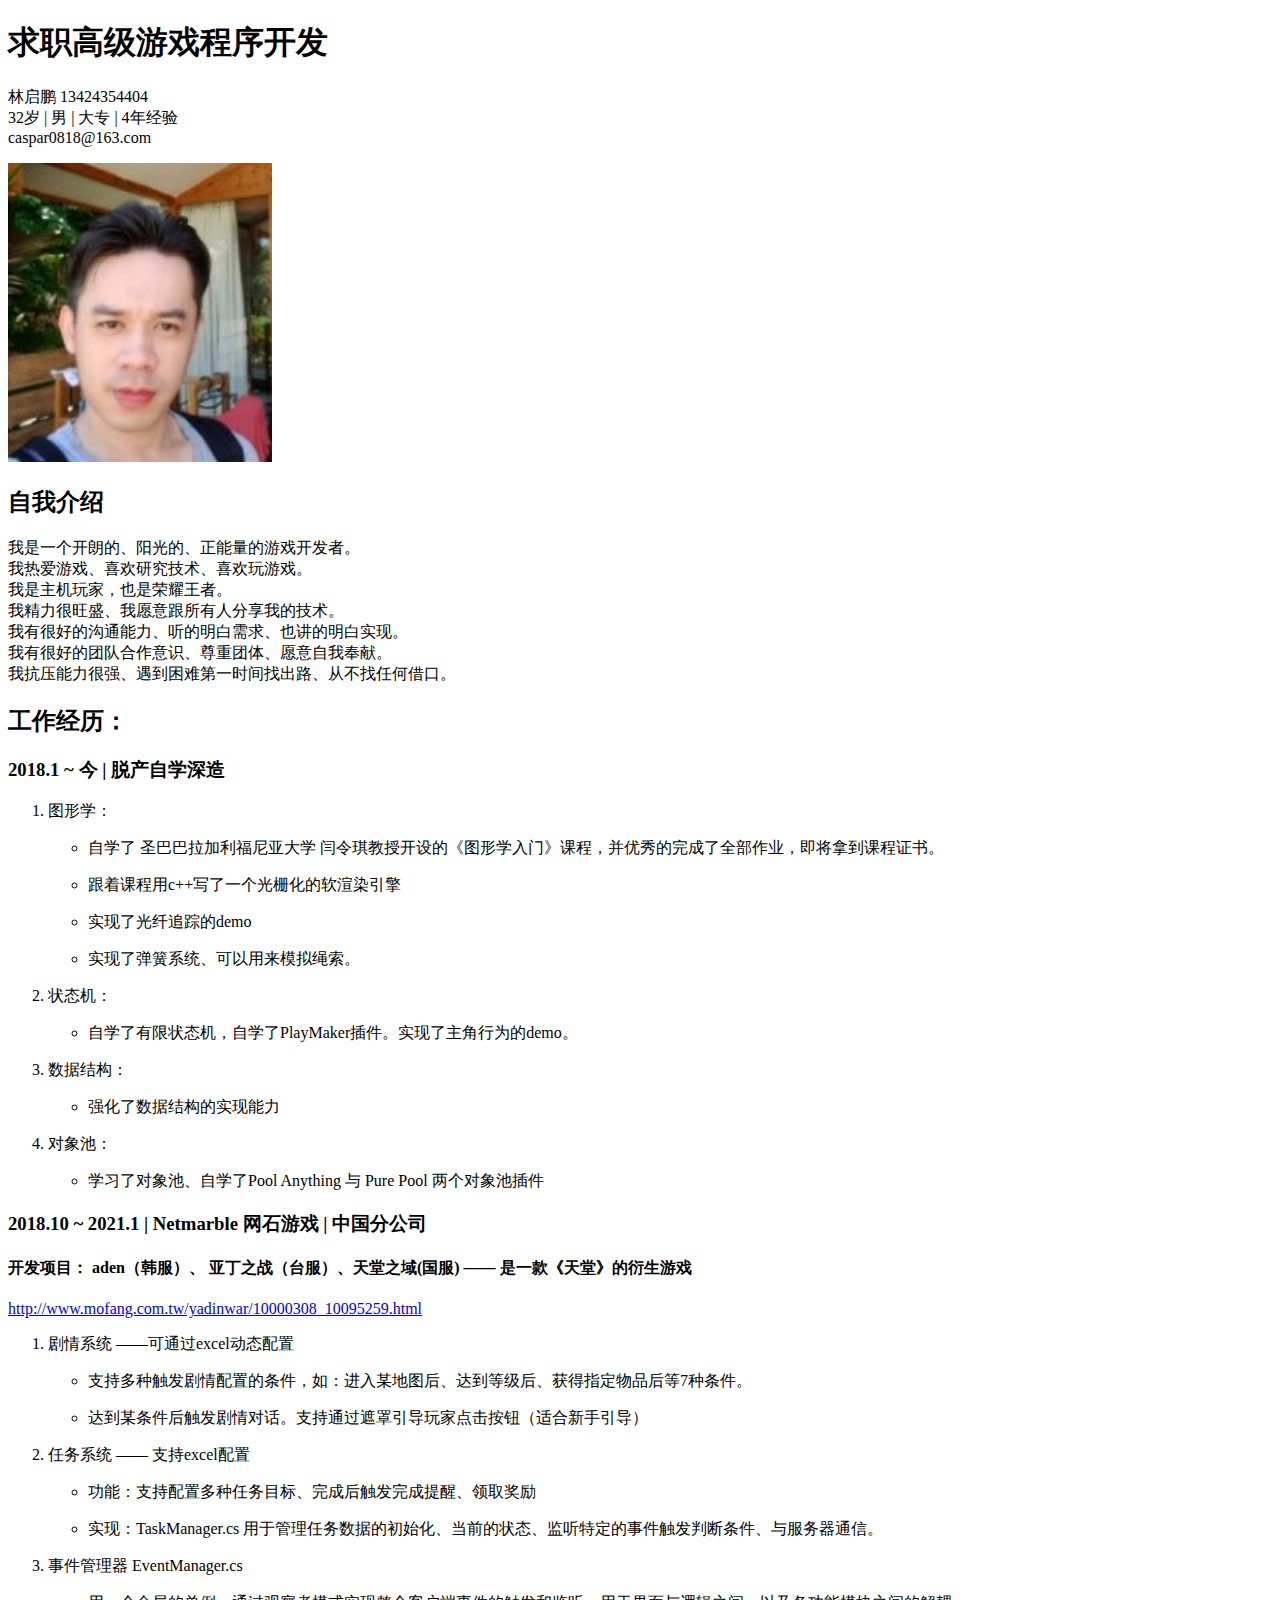
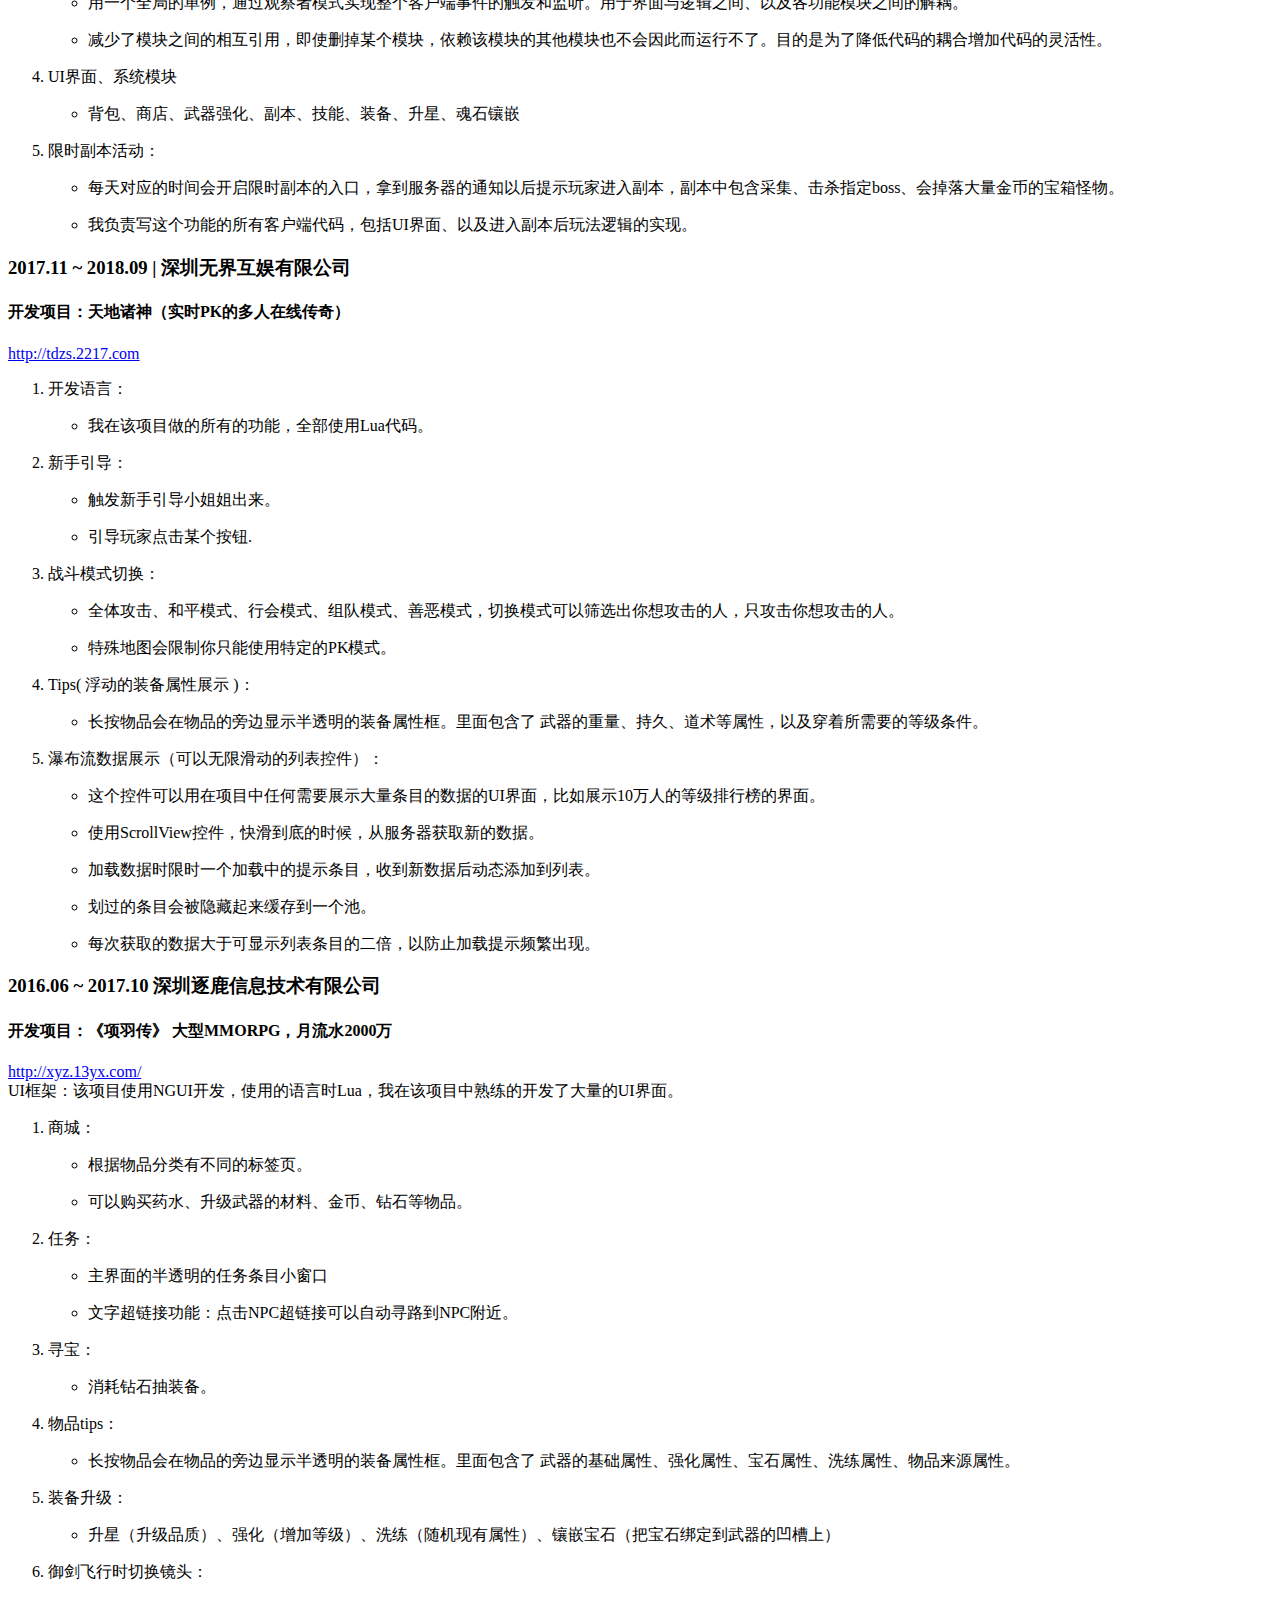
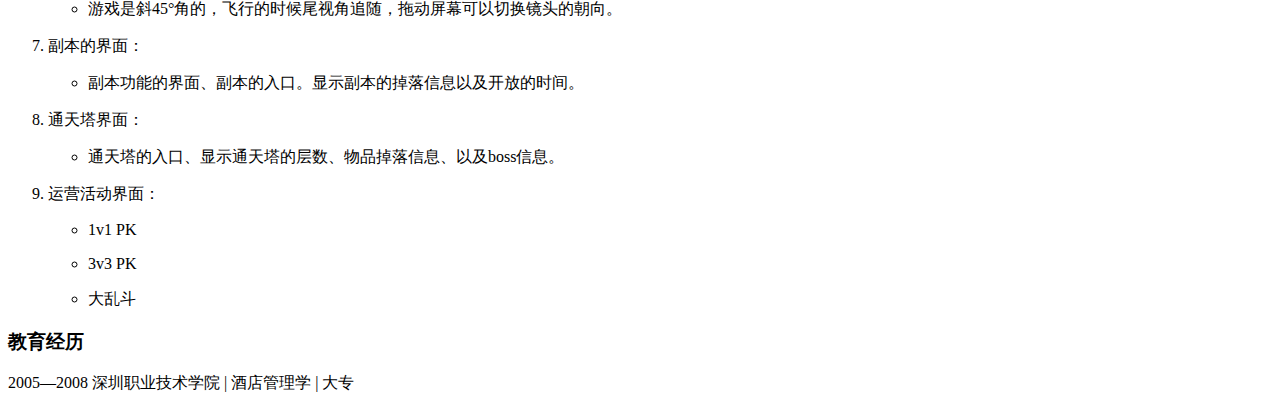
<file: brother_peng_resume.html>
<!DOCTYPE html><html><head>
  <meta name="googlebot" content="noindex">
  <meta name="baiduspider" content="noindex">
  <title>林启鹏 求职高级游戏程序开发 13424354404</title><meta charset='utf-8'><link href='https://cdn.maxiang.io/res-min/themes/marxico.css' rel='stylesheet'><style></style></head><body><div id='preview-contents' class='note-content'>
                        
                    



<h1 id="求职高级游戏程序开发">求职高级游戏程序开发</h1>

<p>林启鹏 13424354404  <br>
32岁  |  男  |  大专  |  4年经验 <br>
caspar0818@163.com </p>



<p><img longdesc="https://github.com/dongliang/dongliang.github.io/blob/main/brother_peng_photo.png?raw=true" alt="enter image description here" title="" type="image/png" src="[data-uri]" class=""></p>

<h2 id="自我介绍">自我介绍</h2>

<p>我是一个开朗的、阳光的、正能量的游戏开发者。 <br>
我热爱游戏、喜欢研究技术、喜欢玩游戏。 <br>
我是主机玩家，也是荣耀王者。 <br>
我精力很旺盛、我愿意跟所有人分享我的技术。 <br>
我有很好的沟通能力、听的明白需求、也讲的明白实现。 <br>
我有很好的团队合作意识、尊重团体、愿意自我奉献。 <br>
我抗压能力很强、遇到困难第一时间找出路、从不找任何借口。</p>

<h2 id="工作经历">工作经历：</h2>

<h3 id="20181-今-脱产自学深造">2018.1 ~ 今 | 脱产自学深造</h3>

<ol><li rel="1"><p>图形学：</p>

<ul>
<li><p>自学了 圣巴巴拉加利福尼亚大学 闫令琪教授开设的《图形学入门》课程，并优秀的完成了全部作业，即将拿到课程证书。</p></li>
<li><p>跟着课程用c++写了一个光栅化的软渲染引擎</p></li>
<li><p>实现了光纤追踪的demo</p></li>
<li><p>实现了弹簧系统、可以用来模拟绳索。</p></li></ul></li>
<li rel="2"><p>状态机：</p>

<ul>
<li><p>自学了有限状态机，自学了PlayMaker插件。实现了主角行为的demo。</p></li></ul></li>
<li rel="3"><p>数据结构：</p>

<ul>
<li><p>强化了数据结构的实现能力</p></li></ul></li>
<li rel="4"><p>对象池：</p>

<ul>
<li><p>学习了对象池、自学了Pool Anything 与 Pure Pool 两个对象池插件</p></li></ul></li>
</ol>



<h3 id="201810-20211-netmarble-网石游戏-中国分公司">2018.10 ~ 2021.1 | Netmarble 网石游戏 | 中国分公司</h3>



<h4 id="开发项目-aden韩服-亚丁之战台服天堂之域国服-是一款天堂的衍生游戏">开发项目：  aden（韩服）、 亚丁之战（台服）、天堂之域(国服)  —— 是一款《天堂》的衍生游戏</h4>

<p><a href="http://www.mofang.com.tw/yadinwar/10000308_10095259.html" target="_blank">http://www.mofang.com.tw/yadinwar/10000308_10095259.html</a></p>

<ol><li rel="1"><p>剧情系统 ——可通过excel动态配置</p>

<ul>
<li><p>支持多种触发剧情配置的条件，如：进入某地图后、达到等级后、获得指定物品后等7种条件。</p></li>
<li><p>达到某条件后触发剧情对话。支持通过遮罩引导玩家点击按钮（适合新手引导）</p></li></ul></li>
<li rel="2"><p>任务系统 —— 支持excel配置</p>

<ul>
<li><p>功能：支持配置多种任务目标、完成后触发完成提醒、领取奖励</p></li>
<li><p>实现：TaskManager.cs 用于管理任务数据的初始化、当前的状态、监听特定的事件触发判断条件、与服务器通信。</p></li></ul></li>
<li rel="3"><p>事件管理器 EventManager.cs</p>

<ul>
<li><p>用一个全局的单例，通过观察者模式实现整个客户端事件的触发和监听。用于界面与逻辑之间、以及各功能模块之间的解耦。</p></li>
<li><p>减少了模块之间的相互引用，即使删掉某个模块，依赖该模块的其他模块也不会因此而运行不了。目的是为了降低代码的耦合增加代码的灵活性。</p></li></ul></li>
<li rel="4"><p>UI界面、系统模块</p>

<ul>
<li><p>背包、商店、武器强化、副本、技能、装备、升星、魂石镶嵌</p></li></ul></li>
<li rel="5"><p>限时副本活动：</p>

<ul>
<li><p>每天对应的时间会开启限时副本的入口，拿到服务器的通知以后提示玩家进入副本，副本中包含采集、击杀指定boss、会掉落大量金币的宝箱怪物。</p></li>
<li><p>我负责写这个功能的所有客户端代码，包括UI界面、以及进入副本后玩法逻辑的实现。</p></li></ul></li>
</ol>



<h3 id="201711-201809-深圳无界互娱有限公司">2017.11 ~ 2018.09 | 深圳无界互娱有限公司</h3>



<h4 id="开发项目天地诸神实时pk的多人在线传奇">开发项目：天地诸神（实时PK的多人在线传奇）</h4>

<p><a href="http://tdzs.2217.com" target="_blank">http://tdzs.2217.com</a></p>

<ol><li rel="1"><p>开发语言：</p>

<ul>
<li><p>我在该项目做的所有的功能，全部使用Lua代码。</p></li></ul></li>
<li rel="2"><p>新手引导：</p>

<ul>
<li><p>触发新手引导小姐姐出来。</p></li>
<li><p>引导玩家点击某个按钮.</p></li></ul></li>
<li rel="3"><p>战斗模式切换：</p>

<ul>
<li><p>全体攻击、和平模式、行会模式、组队模式、善恶模式，切换模式可以筛选出你想攻击的人，只攻击你想攻击的人。</p></li>
<li><p>特殊地图会限制你只能使用特定的PK模式。</p></li></ul></li>
<li rel="4"><p>Tips( 浮动的装备属性展示 )：</p>

<ul>
<li><p>长按物品会在物品的旁边显示半透明的装备属性框。里面包含了 武器的重量、持久、道术等属性，以及穿着所需要的等级条件。</p></li></ul></li>
<li rel="5"><p>瀑布流数据展示（可以无限滑动的列表控件）：</p>

<ul>
<li><p>这个控件可以用在项目中任何需要展示大量条目的数据的UI界面，比如展示10万人的等级排行榜的界面。</p></li>
<li><p>使用ScrollView控件，快滑到底的时候，从服务器获取新的数据。</p></li>
<li><p>加载数据时限时一个加载中的提示条目，收到新数据后动态添加到列表。</p></li>
<li><p>划过的条目会被隐藏起来缓存到一个池。</p></li>
<li><p>每次获取的数据大于可显示列表条目的二倍，以防止加载提示频繁出现。</p></li></ul></li>
</ol>



<h3 id="201606-201710-深圳逐鹿信息技术有限公司">2016.06 ~ 2017.10 深圳逐鹿信息技术有限公司</h3>



<h4 id="开发项目项羽传-大型mmorpg月流水2000万">开发项目：《项羽传》 大型MMORPG，月流水2000万</h4>

<p><a href="http://xyz.13yx.com/" target="_blank">http://xyz.13yx.com/</a> <br>
UI框架：该项目使用NGUI开发，使用的语言时Lua，我在该项目中熟练的开发了大量的UI界面。</p>

<ol><li rel="1"><p>商城：</p>

<ul>
<li><p>根据物品分类有不同的标签页。</p></li>
<li><p>可以购买药水、升级武器的材料、金币、钻石等物品。</p></li></ul></li>
<li rel="2"><p>任务：</p>

<ul>
<li><p>主界面的半透明的任务条目小窗口</p></li>
<li><p>文字超链接功能：点击NPC超链接可以自动寻路到NPC附近。</p></li></ul></li>
<li rel="3"><p>寻宝：</p>

<ul>
<li><p>消耗钻石抽装备。</p></li></ul></li>
<li rel="4"><p>物品tips：</p>

<ul>
<li><p>长按物品会在物品的旁边显示半透明的装备属性框。里面包含了 武器的基础属性、强化属性、宝石属性、洗练属性、物品来源属性。</p></li></ul></li>
<li rel="5"><p>装备升级：</p>

<ul>
<li><p>升星（升级品质）、强化（增加等级）、洗练（随机现有属性）、镶嵌宝石（把宝石绑定到武器的凹槽上）</p></li></ul></li>
<li rel="6"><p>御剑飞行时切换镜头：</p>

<ul>
<li><p>游戏是斜45°角的，飞行的时候尾视角追随，拖动屏幕可以切换镜头的朝向。</p></li></ul></li>
<li rel="7"><p>副本的界面：</p>

<ul>
<li><p>副本功能的界面、副本的入口。显示副本的掉落信息以及开放的时间。</p></li></ul></li>
<li rel="8"><p>通天塔界面：</p>

<ul>
<li><p>通天塔的入口、显示通天塔的层数、物品掉落信息、以及boss信息。</p></li></ul></li>
<li rel="9"><p>运营活动界面：</p>

<ul>
<li><p>1v1 PK</p></li>
<li><p>3v3 PK </p></li>
<li><p>大乱斗</p></li></ul></li>
</ol>



<h3 id="教育经历">教育经历</h3>

<p>2005—2008 深圳职业技术学院 |  酒店管理学 | 大专</p></div></body></html>
</file>
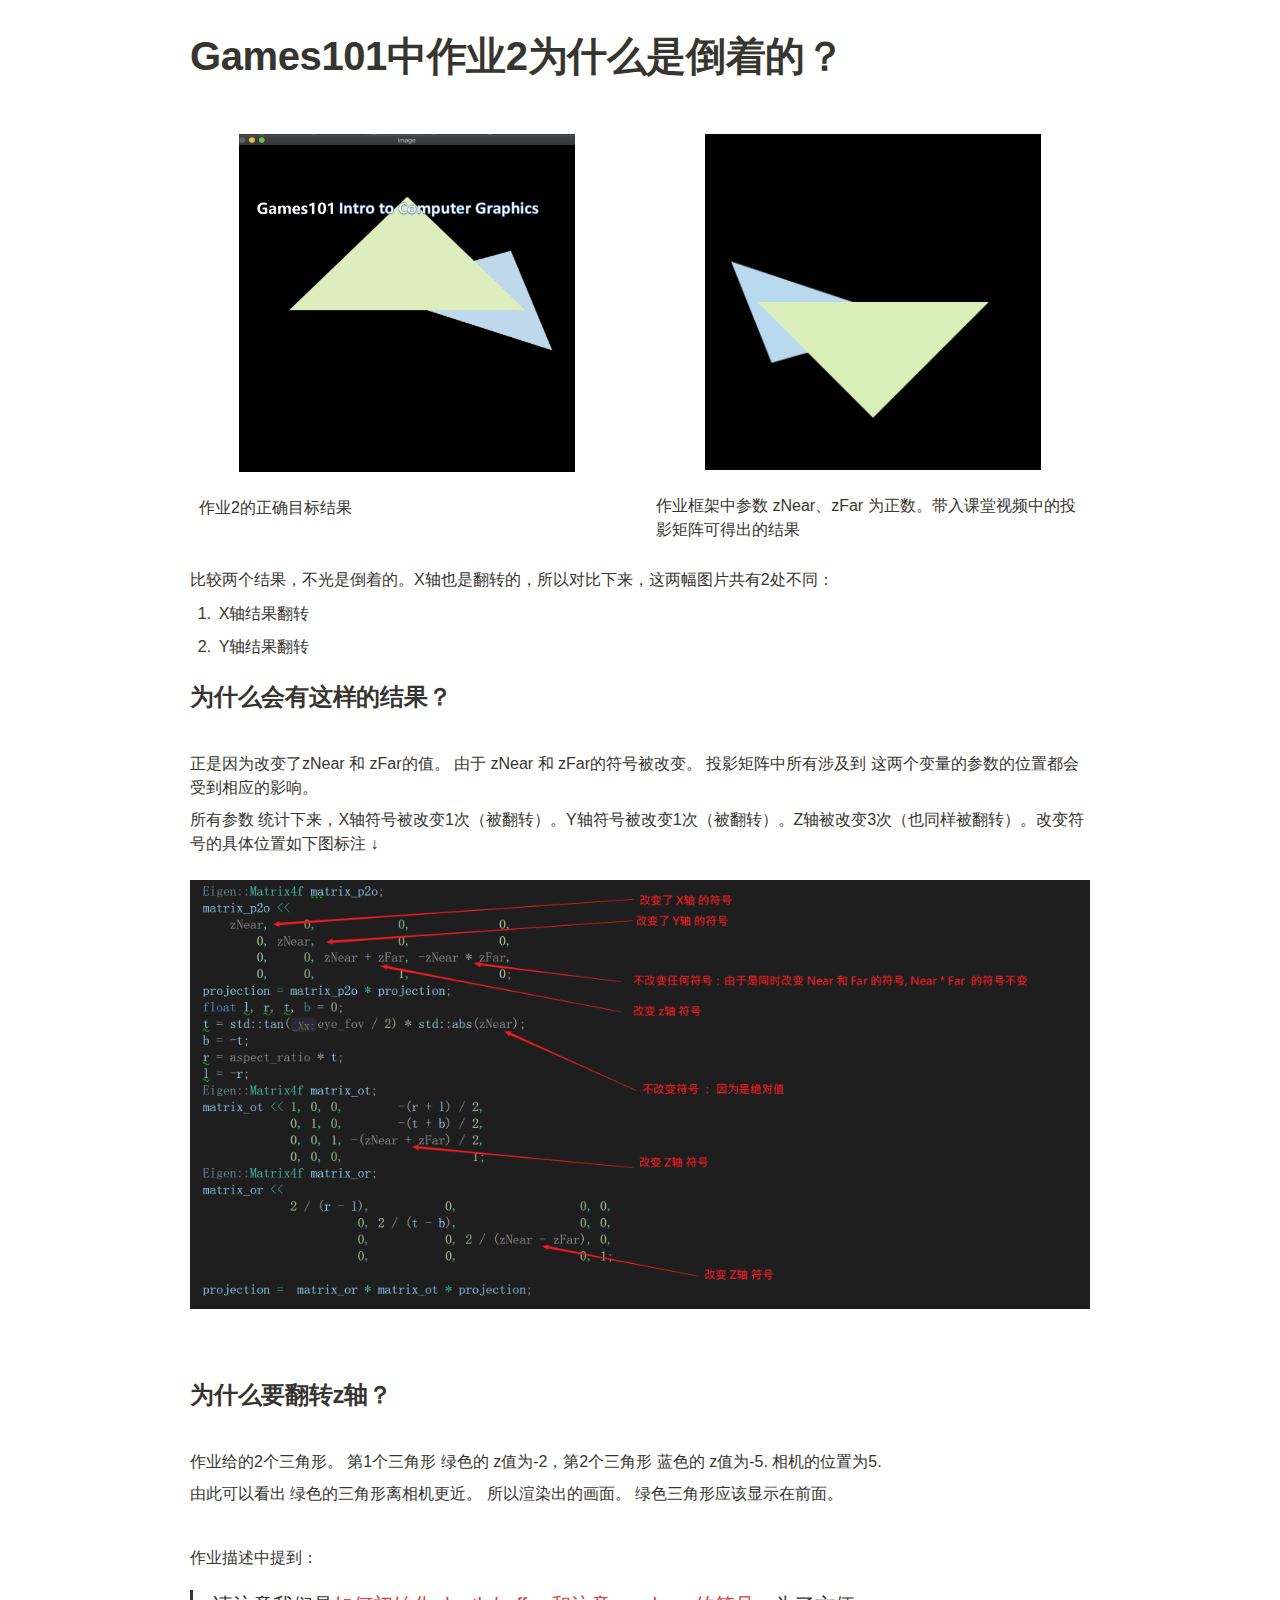
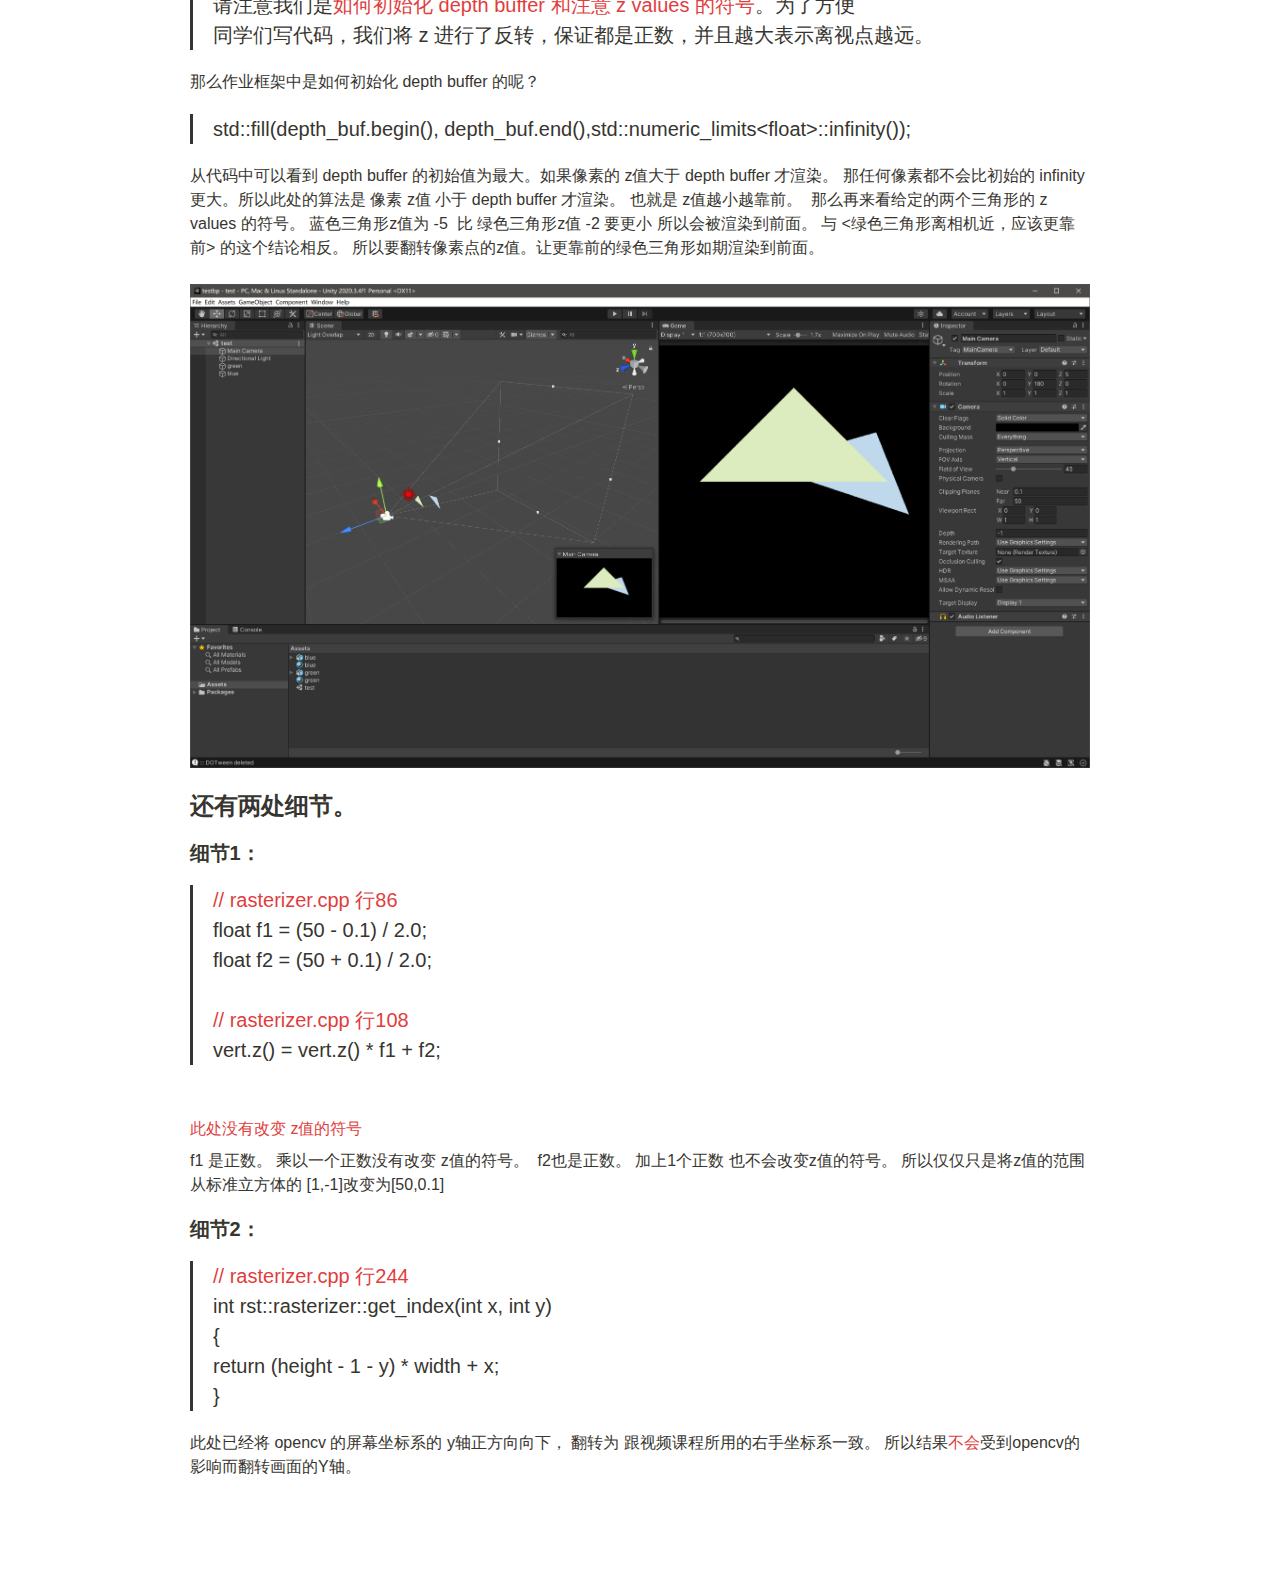
<file: game101hw2answer.html>
<html><head><meta http-equiv="Content-Type" content="text/html; charset=utf-8"/><title>answergames101hw2</title><style>
/* webkit printing magic: print all background colors */
html {
	-webkit-print-color-adjust: exact;
}
* {
	box-sizing: border-box;
	-webkit-print-color-adjust: exact;
}

html,
body {
	margin: 0;
	padding: 0;
}
@media only screen {
	body {
		margin: 2em auto;
		max-width: 900px;
		color: rgb(55, 53, 47);
	}
}

body {
	line-height: 1.5;
	white-space: pre-wrap;
}

a,
a.visited {
	color: inherit;
	text-decoration: underline;
}

.pdf-relative-link-path {
	font-size: 80%;
	color: #444;
}

h1,
h2,
h3 {
	letter-spacing: -0.01em;
	line-height: 1.2;
	font-weight: 600;
	margin-bottom: 0;
}

.page-title {
	font-size: 2.5rem;
	font-weight: 700;
	margin-top: 0;
	margin-bottom: 0.75em;
}

h1 {
	font-size: 1.875rem;
	margin-top: 1.875rem;
}

h2 {
	font-size: 1.5rem;
	margin-top: 1.5rem;
}

h3 {
	font-size: 1.25rem;
	margin-top: 1.25rem;
}

.source {
	border: 1px solid #ddd;
	border-radius: 3px;
	padding: 1.5em;
	word-break: break-all;
}

.callout {
	border-radius: 3px;
	padding: 1rem;
}

figure {
	margin: 1.25em 0;
	page-break-inside: avoid;
}

figcaption {
	opacity: 0.5;
	font-size: 85%;
	margin-top: 0.5em;
}

mark {
	background-color: transparent;
}

.indented {
	padding-left: 1.5em;
}

hr {
	background: transparent;
	display: block;
	width: 100%;
	height: 1px;
	visibility: visible;
	border: none;
	border-bottom: 1px solid rgba(55, 53, 47, 0.09);
}

img {
	max-width: 100%;
}

@media only print {
	img {
		max-height: 100vh;
		object-fit: contain;
	}
}

@page {
	margin: 1in;
}

.collection-content {
	font-size: 0.875rem;
}

.column-list {
	display: flex;
	justify-content: space-between;
}

.column {
	padding: 0 1em;
}

.column:first-child {
	padding-left: 0;
}

.column:last-child {
	padding-right: 0;
}

.table_of_contents-item {
	display: block;
	font-size: 0.875rem;
	line-height: 1.3;
	padding: 0.125rem;
}

.table_of_contents-indent-1 {
	margin-left: 1.5rem;
}

.table_of_contents-indent-2 {
	margin-left: 3rem;
}

.table_of_contents-indent-3 {
	margin-left: 4.5rem;
}

.table_of_contents-link {
	text-decoration: none;
	opacity: 0.7;
	border-bottom: 1px solid rgba(55, 53, 47, 0.18);
}

table,
th,
td {
	border: 1px solid rgba(55, 53, 47, 0.09);
	border-collapse: collapse;
}

table {
	border-left: none;
	border-right: none;
}

th,
td {
	font-weight: normal;
	padding: 0.25em 0.5em;
	line-height: 1.5;
	min-height: 1.5em;
	text-align: left;
}

th {
	color: rgba(55, 53, 47, 0.6);
}

ol,
ul {
	margin: 0;
	margin-block-start: 0.6em;
	margin-block-end: 0.6em;
}

li > ol:first-child,
li > ul:first-child {
	margin-block-start: 0.6em;
}

ul > li {
	list-style: disc;
}

ul.to-do-list {
	text-indent: -1.7em;
}

ul.to-do-list > li {
	list-style: none;
}

.to-do-children-checked {
	text-decoration: line-through;
	opacity: 0.375;
}

ul.toggle > li {
	list-style: none;
}

ul {
	padding-inline-start: 1.7em;
}

ul > li {
	padding-left: 0.1em;
}

ol {
	padding-inline-start: 1.6em;
}

ol > li {
	padding-left: 0.2em;
}

.mono ol {
	padding-inline-start: 2em;
}

.mono ol > li {
	text-indent: -0.4em;
}

.toggle {
	padding-inline-start: 0em;
	list-style-type: none;
}

/* Indent toggle children */
.toggle > li > details {
	padding-left: 1.7em;
}

.toggle > li > details > summary {
	margin-left: -1.1em;
}

.selected-value {
	display: inline-block;
	padding: 0 0.5em;
	background: rgba(206, 205, 202, 0.5);
	border-radius: 3px;
	margin-right: 0.5em;
	margin-top: 0.3em;
	margin-bottom: 0.3em;
	white-space: nowrap;
}

.collection-title {
	display: inline-block;
	margin-right: 1em;
}

time {
	opacity: 0.5;
}

.icon {
	display: inline-block;
	max-width: 1.2em;
	max-height: 1.2em;
	text-decoration: none;
	vertical-align: text-bottom;
	margin-right: 0.5em;
}

img.icon {
	border-radius: 3px;
}

.user-icon {
	width: 1.5em;
	height: 1.5em;
	border-radius: 100%;
	margin-right: 0.5rem;
}

.user-icon-inner {
	font-size: 0.8em;
}

.text-icon {
	border: 1px solid #000;
	text-align: center;
}

.page-cover-image {
	display: block;
	object-fit: cover;
	width: 100%;
	height: 30vh;
}

.page-header-icon {
	font-size: 3rem;
	margin-bottom: 1rem;
}

.page-header-icon-with-cover {
	margin-top: -0.72em;
	margin-left: 0.07em;
}

.page-header-icon img {
	border-radius: 3px;
}

.link-to-page {
	margin: 1em 0;
	padding: 0;
	border: none;
	font-weight: 500;
}

p > .user {
	opacity: 0.5;
}

td > .user,
td > time {
	white-space: nowrap;
}

input[type="checkbox"] {
	transform: scale(1.5);
	margin-right: 0.6em;
	vertical-align: middle;
}

p {
	margin-top: 0.5em;
	margin-bottom: 0.5em;
}

.image {
	border: none;
	margin: 1.5em 0;
	padding: 0;
	border-radius: 0;
	text-align: center;
}

.code,
code {
	background: rgba(135, 131, 120, 0.15);
	border-radius: 3px;
	padding: 0.2em 0.4em;
	border-radius: 3px;
	font-size: 85%;
	tab-size: 2;
}

code {
	color: #eb5757;
}

.code {
	padding: 1.5em 1em;
}

.code-wrap {
	white-space: pre-wrap;
	word-break: break-all;
}

.code > code {
	background: none;
	padding: 0;
	font-size: 100%;
	color: inherit;
}

blockquote {
	font-size: 1.25em;
	margin: 1em 0;
	padding-left: 1em;
	border-left: 3px solid rgb(55, 53, 47);
}

.bookmark {
	text-decoration: none;
	max-height: 8em;
	padding: 0;
	display: flex;
	width: 100%;
	align-items: stretch;
}

.bookmark-title {
	font-size: 0.85em;
	overflow: hidden;
	text-overflow: ellipsis;
	height: 1.75em;
	white-space: nowrap;
}

.bookmark-text {
	display: flex;
	flex-direction: column;
}

.bookmark-info {
	flex: 4 1 180px;
	padding: 12px 14px 14px;
	display: flex;
	flex-direction: column;
	justify-content: space-between;
}

.bookmark-image {
	width: 33%;
	flex: 1 1 180px;
	display: block;
	position: relative;
	object-fit: cover;
	border-radius: 1px;
}

.bookmark-description {
	color: rgba(55, 53, 47, 0.6);
	font-size: 0.75em;
	overflow: hidden;
	max-height: 4.5em;
	word-break: break-word;
}

.bookmark-href {
	font-size: 0.75em;
	margin-top: 0.25em;
}

.sans { font-family: -apple-system, BlinkMacSystemFont, "Segoe UI", Helvetica, "Apple Color Emoji", Arial, sans-serif, "Segoe UI Emoji", "Segoe UI Symbol"; }
.code { font-family: "SFMono-Regular", Consolas, "Liberation Mono", Menlo, Courier, monospace; }
.serif { font-family: Lyon-Text, Georgia, YuMincho, "Yu Mincho", "Hiragino Mincho ProN", "Hiragino Mincho Pro", "Songti TC", "Songti SC", "SimSun", "Nanum Myeongjo", NanumMyeongjo, Batang, serif; }
.mono { font-family: iawriter-mono, Nitti, Menlo, Courier, monospace; }
.pdf .sans { font-family: Inter, -apple-system, BlinkMacSystemFont, "Segoe UI", Helvetica, "Apple Color Emoji", Arial, sans-serif, "Segoe UI Emoji", "Segoe UI Symbol", 'Twemoji', 'Noto Color Emoji', 'Noto Sans CJK SC', 'Noto Sans CJK KR'; }

.pdf .code { font-family: Source Code Pro, "SFMono-Regular", Consolas, "Liberation Mono", Menlo, Courier, monospace, 'Twemoji', 'Noto Color Emoji', 'Noto Sans Mono CJK SC', 'Noto Sans Mono CJK KR'; }

.pdf .serif { font-family: PT Serif, Lyon-Text, Georgia, YuMincho, "Yu Mincho", "Hiragino Mincho ProN", "Hiragino Mincho Pro", "Songti TC", "Songti SC", "SimSun", "Nanum Myeongjo", NanumMyeongjo, Batang, serif, 'Twemoji', 'Noto Color Emoji', 'Noto Sans CJK SC', 'Noto Sans CJK KR'; }

.pdf .mono { font-family: PT Mono, iawriter-mono, Nitti, Menlo, Courier, monospace, 'Twemoji', 'Noto Color Emoji', 'Noto Sans Mono CJK SC', 'Noto Sans Mono CJK KR'; }

.highlight-default {
}
.highlight-gray {
	color: rgb(155,154,151);
}
.highlight-brown {
	color: rgb(100,71,58);
}
.highlight-orange {
	color: rgb(217,115,13);
}
.highlight-yellow {
	color: rgb(223,171,1);
}
.highlight-teal {
	color: rgb(15,123,108);
}
.highlight-blue {
	color: rgb(11,110,153);
}
.highlight-purple {
	color: rgb(105,64,165);
}
.highlight-pink {
	color: rgb(173,26,114);
}
.highlight-red {
	color: rgb(224,62,62);
}
.highlight-gray_background {
	background: rgb(235,236,237);
}
.highlight-brown_background {
	background: rgb(233,229,227);
}
.highlight-orange_background {
	background: rgb(250,235,221);
}
.highlight-yellow_background {
	background: rgb(251,243,219);
}
.highlight-teal_background {
	background: rgb(221,237,234);
}
.highlight-blue_background {
	background: rgb(221,235,241);
}
.highlight-purple_background {
	background: rgb(234,228,242);
}
.highlight-pink_background {
	background: rgb(244,223,235);
}
.highlight-red_background {
	background: rgb(251,228,228);
}
.block-color-default {
	color: inherit;
	fill: inherit;
}
.block-color-gray {
	color: rgba(55, 53, 47, 0.6);
	fill: rgba(55, 53, 47, 0.6);
}
.block-color-brown {
	color: rgb(100,71,58);
	fill: rgb(100,71,58);
}
.block-color-orange {
	color: rgb(217,115,13);
	fill: rgb(217,115,13);
}
.block-color-yellow {
	color: rgb(223,171,1);
	fill: rgb(223,171,1);
}
.block-color-teal {
	color: rgb(15,123,108);
	fill: rgb(15,123,108);
}
.block-color-blue {
	color: rgb(11,110,153);
	fill: rgb(11,110,153);
}
.block-color-purple {
	color: rgb(105,64,165);
	fill: rgb(105,64,165);
}
.block-color-pink {
	color: rgb(173,26,114);
	fill: rgb(173,26,114);
}
.block-color-red {
	color: rgb(224,62,62);
	fill: rgb(224,62,62);
}
.block-color-gray_background {
	background: rgb(235,236,237);
}
.block-color-brown_background {
	background: rgb(233,229,227);
}
.block-color-orange_background {
	background: rgb(250,235,221);
}
.block-color-yellow_background {
	background: rgb(251,243,219);
}
.block-color-teal_background {
	background: rgb(221,237,234);
}
.block-color-blue_background {
	background: rgb(221,235,241);
}
.block-color-purple_background {
	background: rgb(234,228,242);
}
.block-color-pink_background {
	background: rgb(244,223,235);
}
.block-color-red_background {
	background: rgb(251,228,228);
}
.select-value-color-default { background-color: rgba(206,205,202,0.5); }
.select-value-color-gray { background-color: rgba(155,154,151, 0.4); }
.select-value-color-brown { background-color: rgba(140,46,0,0.2); }
.select-value-color-orange { background-color: rgba(245,93,0,0.2); }
.select-value-color-yellow { background-color: rgba(233,168,0,0.2); }
.select-value-color-green { background-color: rgba(0,135,107,0.2); }
.select-value-color-blue { background-color: rgba(0,120,223,0.2); }
.select-value-color-purple { background-color: rgba(103,36,222,0.2); }
.select-value-color-pink { background-color: rgba(221,0,129,0.2); }
.select-value-color-red { background-color: rgba(255,0,26,0.2); }

.checkbox {
	display: inline-flex;
	vertical-align: text-bottom;
	width: 16;
	height: 16;
	background-size: 16px;
	margin-left: 2px;
	margin-right: 5px;
}

.checkbox-on {
	background-image: url("data:image/svg+xml;charset=UTF-8,%3Csvg%20width%3D%2216%22%20height%3D%2216%22%20viewBox%3D%220%200%2016%2016%22%20fill%3D%22none%22%20xmlns%3D%22http%3A%2F%2Fwww.w3.org%2F2000%2Fsvg%22%3E%0A%3Crect%20width%3D%2216%22%20height%3D%2216%22%20fill%3D%22%2358A9D7%22%2F%3E%0A%3Cpath%20d%3D%22M6.71429%2012.2852L14%204.9995L12.7143%203.71436L6.71429%209.71378L3.28571%206.2831L2%207.57092L6.71429%2012.2852Z%22%20fill%3D%22white%22%2F%3E%0A%3C%2Fsvg%3E");
}

.checkbox-off {
	background-image: url("data:image/svg+xml;charset=UTF-8,%3Csvg%20width%3D%2216%22%20height%3D%2216%22%20viewBox%3D%220%200%2016%2016%22%20fill%3D%22none%22%20xmlns%3D%22http%3A%2F%2Fwww.w3.org%2F2000%2Fsvg%22%3E%0A%3Crect%20x%3D%220.75%22%20y%3D%220.75%22%20width%3D%2214.5%22%20height%3D%2214.5%22%20fill%3D%22white%22%20stroke%3D%22%2336352F%22%20stroke-width%3D%221.5%22%2F%3E%0A%3C%2Fsvg%3E");
}
	
</style></head><body><article id="1c57bbc5-bf56-40ce-aef2-2875f3c31288" class="page sans"><header><h1 class="page-title">Games101中作业2为什么是倒着的？</h1></header><div class="page-body"><div id="36095f95-9587-415e-bcc7-5fd27810183b" class="column-list"><div id="150a608d-5d0f-42eb-bdb4-65d1331d12e2" style="width:50%" class="column"><figure id="48bc3443-4131-4f5e-868d-f66861426911" class="image"><a href="game101hw2answer/Untitled.png"><img style="width:336px" src="game101hw2answer/Untitled.png"/></a></figure><p id="5ab72435-92d4-40e7-b9e1-ee7262cacfa6" class="">  作业2的正确目标结果</p><p id="9d783fe5-6784-4e1e-929b-22e2956f13b1" class="">
</p></div><div id="6aeff71c-e399-4da6-b753-bda08345c41a" style="width:50%" class="column"><figure id="85d4f49c-9fe2-4226-ada2-1aa2df7893cb" class="image"><a href="game101hw2answer/Untitled%201.png"><img style="width:336px" src="game101hw2answer/Untitled%201.png"/></a></figure><p id="305476e6-82e5-439e-a32a-96927e52858f" class="">作业框架中参数 zNear、zFar 为正数。带入课堂视频中的投影矩阵可得出的结果</p></div></div><p id="d9b92032-8701-4afb-a617-f5bb09594f37" class="">比较两个结果，不光是倒着的。X轴也是翻转的，所以对比下来，这两幅图片共有2处不同：</p><ol id="99d9ce8a-e74c-4a19-b8de-99772cea1d1d" class="numbered-list" start="1"><li>X轴结果翻转</li></ol><ol id="52f72a71-7cd2-420b-b675-f56350937343" class="numbered-list" start="2"><li>Y轴结果翻转</li></ol><h2 id="89429e16-7e16-4059-934b-134726a514b6" class="">为什么会有这样的结果？</h2><p id="e9b9c08d-df52-40c9-b07d-68fda669aaad" class="">
</p><p id="c562da85-7a9f-4f3e-b2d0-e4bf52919195" class="">正是因为改变了zNear 和 zFar的值。 由于 zNear 和 zFar的符号被改变。 投影矩阵中所有涉及到 这两个变量的参数的位置都会受到相应的影响。</p><p id="e063e795-c919-4465-97b8-185084212bd4" class="">所有参数 统计下来，X轴符号被改变1次（被翻转）。Y轴符号被改变1次（被翻转）。Z轴被改变3次（也同样被翻转）。改变符号的具体位置如下图标注 ↓</p><figure id="c65dea9f-2a1a-4ee4-a282-529cb7f25d04" class="image"><a href="game101hw2answer/Untitled%202.png"><img style="width:2276px" src="game101hw2answer/Untitled%202.png"/></a></figure><p id="41dfe187-7ffb-4b48-9f58-a35ead09c5ff" class="">
</p><h2 id="34bb997e-3f0e-45bd-98b6-4711a17dcd40" class="">为什么要翻转z轴？</h2><p id="cfe51e4d-e4de-4311-bc11-b5a5520159a5" class="">
</p><p id="5823a3c7-367c-4e81-9b2d-3e36e4ba3662" class="">作业给的2个三角形。 第1个三角形 绿色的 z值为-2，第2个三角形 蓝色的 z值为-5. 相机的位置为5.</p><p id="4be1f209-376d-43ee-92a1-780820ae2fdd" class="">由此可以看出 绿色的三角形离相机更近。 所以渲染出的画面。 绿色三角形应该显示在前面。</p><p id="152cb7de-5ce8-4333-8223-dc6d34221d2e" class="">
</p><p id="44f4559a-1c6d-4ba8-ab66-33f33af43669" class="">作业描述中提到：</p><blockquote id="e40558ec-6333-48ec-b1a3-1bfaf40c4623" class="">请注意我们是<mark class="highlight-red">如何初始化 depth buffer 和注意 z values 的符号</mark>。为了方便
同学们写代码，我们将 z 进行了反转，保证都是正数，并且越大表示离视点越远。</blockquote><p id="00c3486f-88c2-4a9b-98e2-7f9285957330" class="">那么作业框架中是如何初始化 depth buffer 的呢？ </p><blockquote id="03127a0f-32d0-4bc9-9564-81ed1bf11f6f" class="">std::fill(depth_buf.begin(), depth_buf.end(),std::numeric_limits&lt;float&gt;::infinity());</blockquote><p id="4f6f3821-5b2c-4f19-b516-327d8859ae4a" class="">从代码中可以看到 depth buffer 的初始值为最大。如果像素的 z值大于 depth buffer 才渲染。 那任何像素都不会比初始的 infinity 更大。所以此处的算法是 像素 z值 小于 depth buffer 才渲染。 也就是 z值越小越靠前。  那么再来看给定的两个三角形的 z values 的符号。 蓝色三角形z值为 -5  比 绿色三角形z值 -2 要更小 所以会被渲染到前面。 与 &lt;绿色三角形离相机近，应该更靠前&gt; 的这个结论相反。 所以要翻转像素点的z值。让更靠前的绿色三角形如期渲染到前面。</p><figure id="3869e46d-477a-4d73-8941-e95880ea3187" class="image"><a href="game101hw2answer/Untitled%203.png"><img style="width:3818px" src="game101hw2answer/Untitled%203.png"/></a></figure><h2 id="e9d1c08e-752a-46f7-a3cc-9171b6645769" class="">还有两处细节。</h2><h3 id="c2778fbe-0708-41cf-adb9-67fba8a6833f" class="">细节1：</h3><blockquote id="be7930f8-8a54-4058-b206-5b378cae6f1c" class=""><mark class="highlight-red">// rasterizer.cpp 行86</mark>
float f1 = (50 - 0.1) / 2.0;
float f2 = (50 + 0.1) / 2.0;

<mark class="highlight-red">// rasterizer.cpp 行108</mark>
vert.z() = vert.z() * f1 + f2;</blockquote><p id="5d07ac6b-4c56-428d-9a9a-8b616014d6b0" class="">
</p><p id="f52ad118-5298-483b-9c36-25d8b6ad75e5" class=""><mark class="highlight-red">此处没有改变 z值的符号</mark></p><p id="7fb20a54-e615-49b0-8bd7-4a9a0aca12d7" class="">f1 是正数。 乘以一个正数没有改变 z值的符号。  f2也是正数。 加上1个正数 也不会改变z值的符号。 所以仅仅只是将z值的范围从标准立方体的 [1,-1]改变为[50,0.1]</p><h3 id="1d303052-0346-4d25-8c8b-665a52f448ab" class="">细节2：</h3><blockquote id="ea404ad1-744e-49c4-9e41-73706c249619" class=""><mark class="highlight-red">// rasterizer.cpp 行244</mark>
int rst::rasterizer::get_index(int x, int y)
{
return (height - 1 - y) * width + x;
}</blockquote><p id="d5720570-9764-4ba8-8909-cb2f0f83a438" class="">此处已经将 opencv 的屏幕坐标系的 y轴正方向向下， 翻转为 跟视频课程所用的右手坐标系一致。 所以结果<mark class="highlight-red">不会</mark>受到opencv的影响而翻转画面的Y轴。</p><p id="04cbc085-716d-4bed-ac5c-ac4cabbb2f08" class="">
</p><p id="82c60973-53c0-4995-82d8-ef6253635594" class="">
</p></div></article></body></html>
</file>
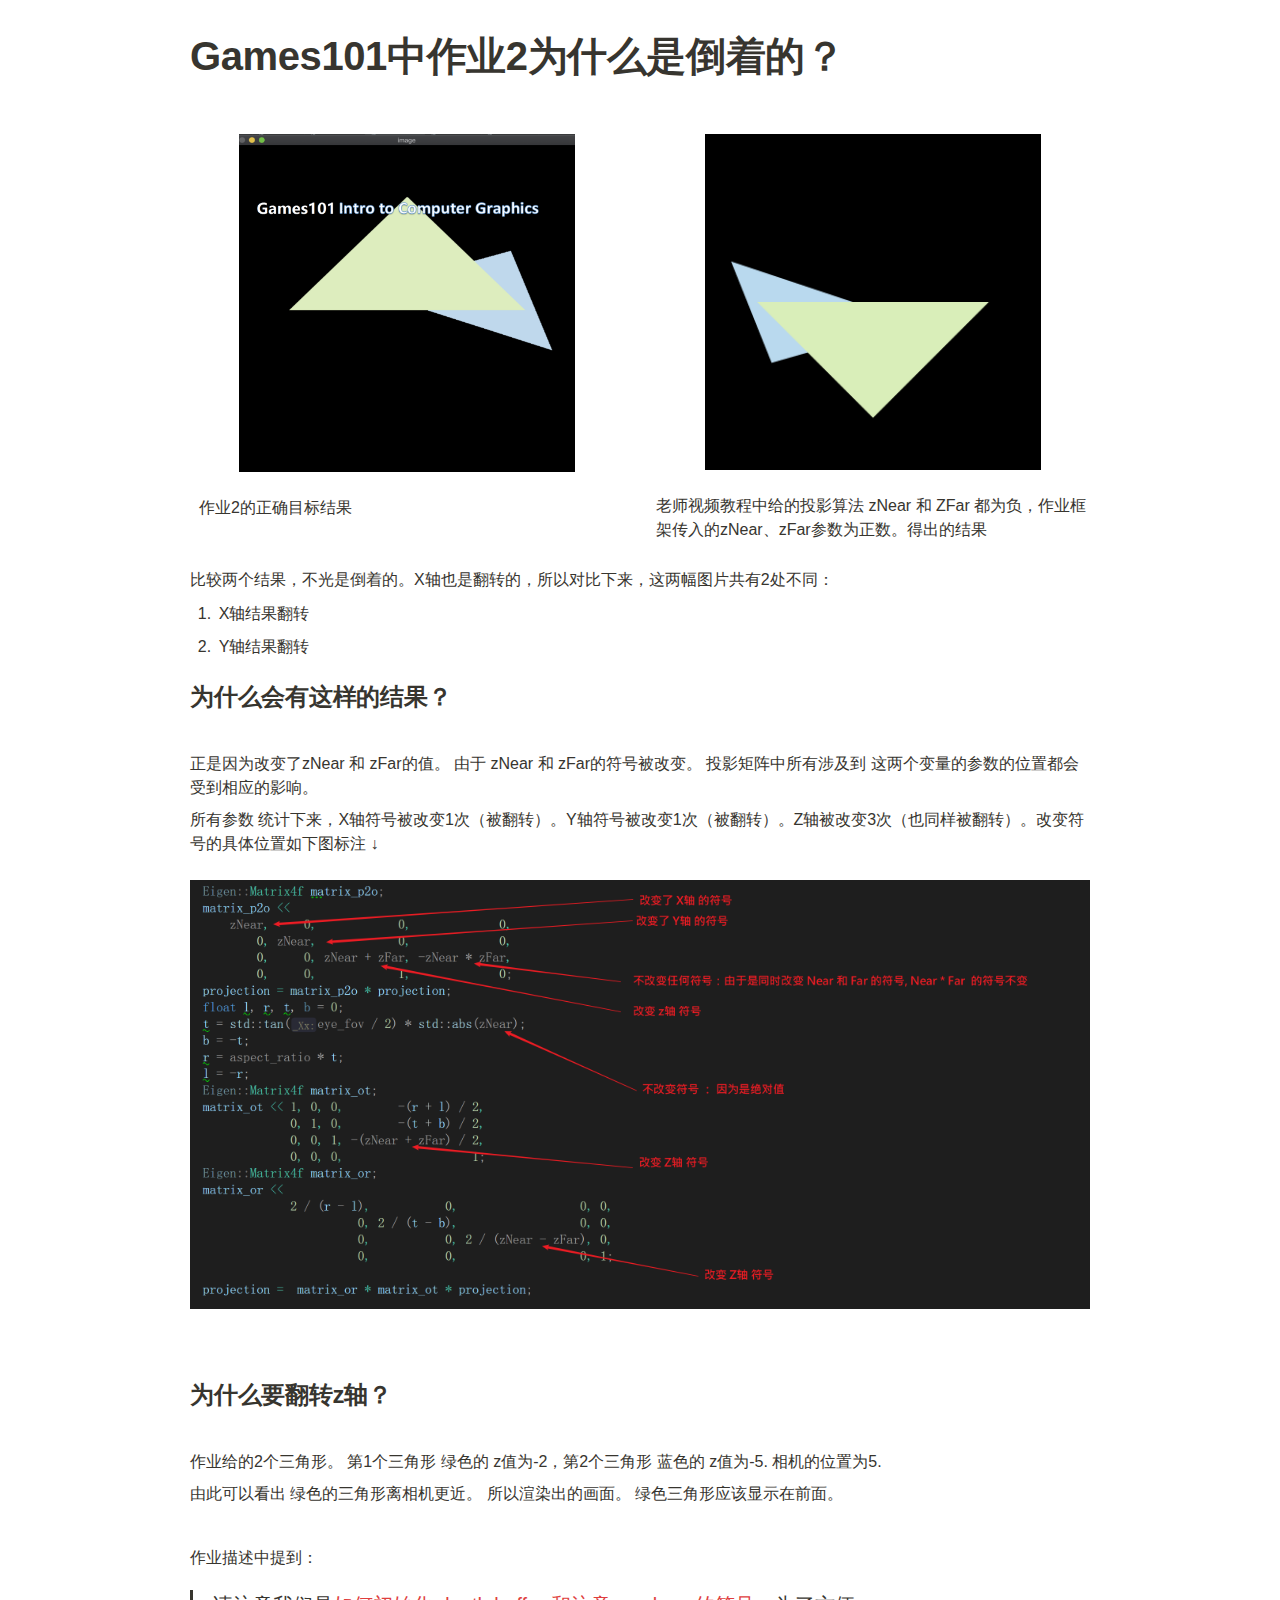
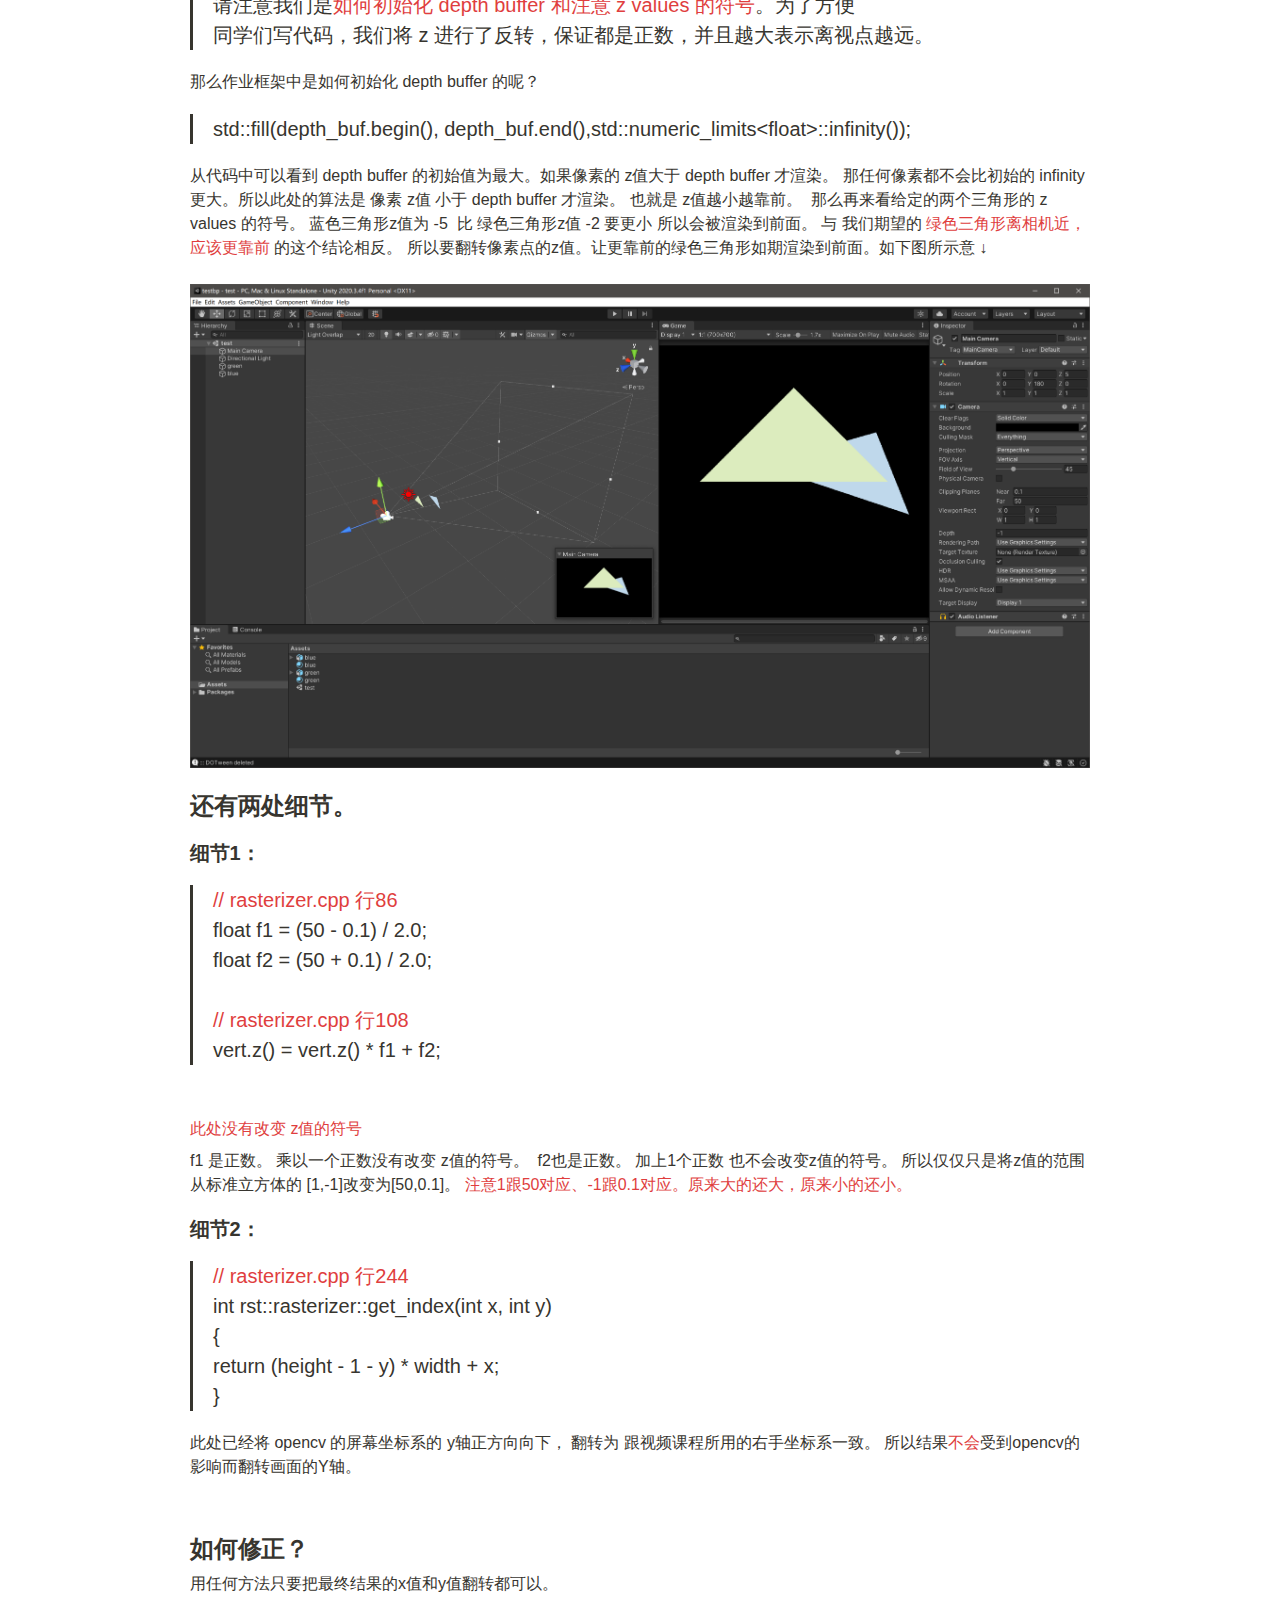
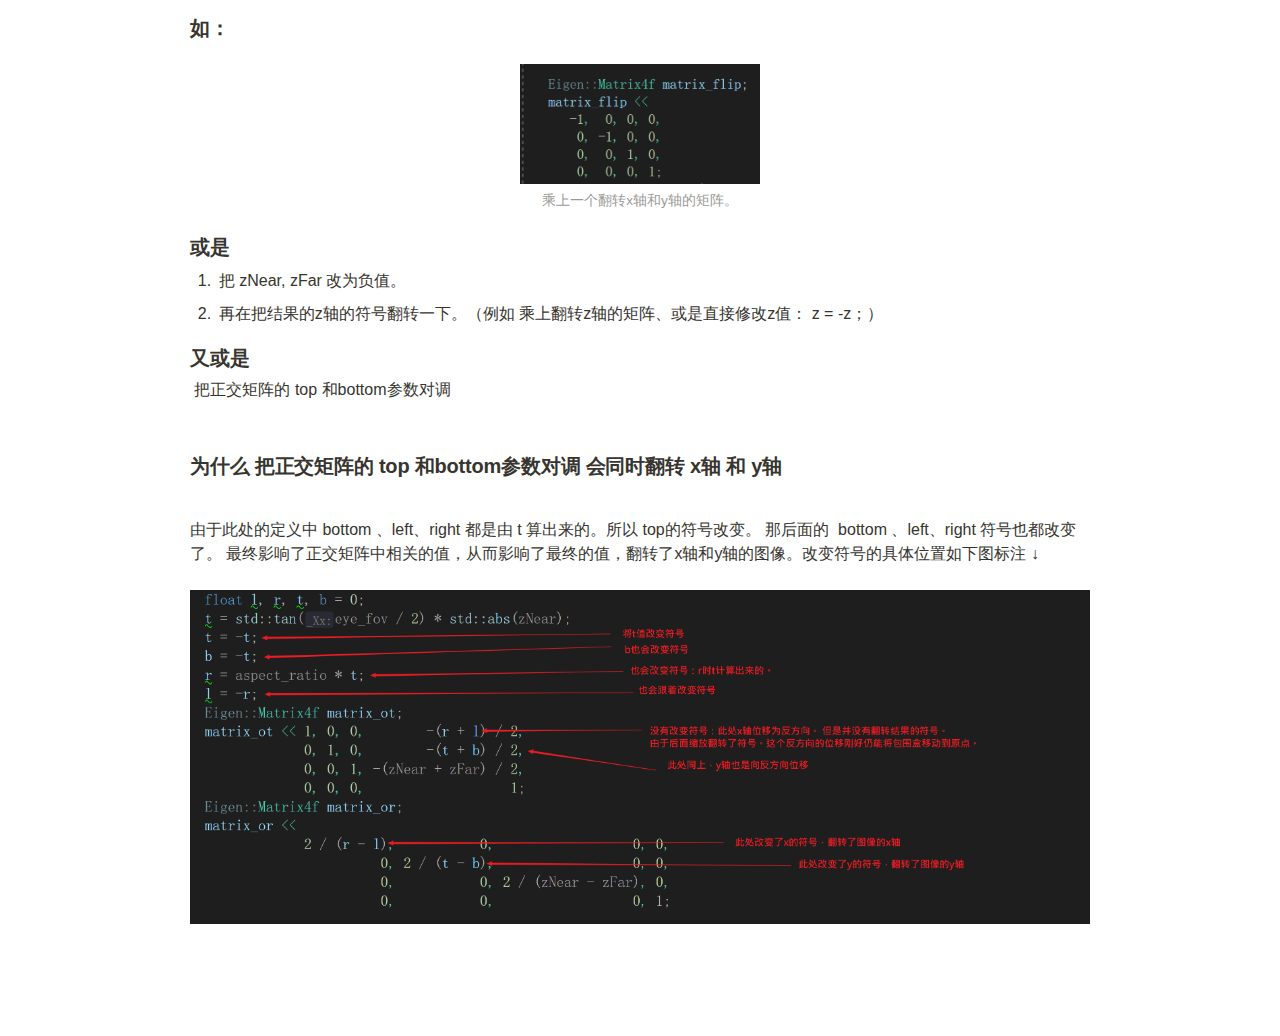
<file: games101hw2answer.html>
<html><head><meta http-equiv="Content-Type" content="text/html; charset=utf-8"/><title>Games101中作业2为什么是倒着的？</title><style>
/* webkit printing magic: print all background colors */
html {
	-webkit-print-color-adjust: exact;
}
* {
	box-sizing: border-box;
	-webkit-print-color-adjust: exact;
}

html,
body {
	margin: 0;
	padding: 0;
}
@media only screen {
	body {
		margin: 2em auto;
		max-width: 900px;
		color: rgb(55, 53, 47);
	}
}

body {
	line-height: 1.5;
	white-space: pre-wrap;
}

a,
a.visited {
	color: inherit;
	text-decoration: underline;
}

.pdf-relative-link-path {
	font-size: 80%;
	color: #444;
}

h1,
h2,
h3 {
	letter-spacing: -0.01em;
	line-height: 1.2;
	font-weight: 600;
	margin-bottom: 0;
}

.page-title {
	font-size: 2.5rem;
	font-weight: 700;
	margin-top: 0;
	margin-bottom: 0.75em;
}

h1 {
	font-size: 1.875rem;
	margin-top: 1.875rem;
}

h2 {
	font-size: 1.5rem;
	margin-top: 1.5rem;
}

h3 {
	font-size: 1.25rem;
	margin-top: 1.25rem;
}

.source {
	border: 1px solid #ddd;
	border-radius: 3px;
	padding: 1.5em;
	word-break: break-all;
}

.callout {
	border-radius: 3px;
	padding: 1rem;
}

figure {
	margin: 1.25em 0;
	page-break-inside: avoid;
}

figcaption {
	opacity: 0.5;
	font-size: 85%;
	margin-top: 0.5em;
}

mark {
	background-color: transparent;
}

.indented {
	padding-left: 1.5em;
}

hr {
	background: transparent;
	display: block;
	width: 100%;
	height: 1px;
	visibility: visible;
	border: none;
	border-bottom: 1px solid rgba(55, 53, 47, 0.09);
}

img {
	max-width: 100%;
}

@media only print {
	img {
		max-height: 100vh;
		object-fit: contain;
	}
}

@page {
	margin: 1in;
}

.collection-content {
	font-size: 0.875rem;
}

.column-list {
	display: flex;
	justify-content: space-between;
}

.column {
	padding: 0 1em;
}

.column:first-child {
	padding-left: 0;
}

.column:last-child {
	padding-right: 0;
}

.table_of_contents-item {
	display: block;
	font-size: 0.875rem;
	line-height: 1.3;
	padding: 0.125rem;
}

.table_of_contents-indent-1 {
	margin-left: 1.5rem;
}

.table_of_contents-indent-2 {
	margin-left: 3rem;
}

.table_of_contents-indent-3 {
	margin-left: 4.5rem;
}

.table_of_contents-link {
	text-decoration: none;
	opacity: 0.7;
	border-bottom: 1px solid rgba(55, 53, 47, 0.18);
}

table,
th,
td {
	border: 1px solid rgba(55, 53, 47, 0.09);
	border-collapse: collapse;
}

table {
	border-left: none;
	border-right: none;
}

th,
td {
	font-weight: normal;
	padding: 0.25em 0.5em;
	line-height: 1.5;
	min-height: 1.5em;
	text-align: left;
}

th {
	color: rgba(55, 53, 47, 0.6);
}

ol,
ul {
	margin: 0;
	margin-block-start: 0.6em;
	margin-block-end: 0.6em;
}

li > ol:first-child,
li > ul:first-child {
	margin-block-start: 0.6em;
}

ul > li {
	list-style: disc;
}

ul.to-do-list {
	text-indent: -1.7em;
}

ul.to-do-list > li {
	list-style: none;
}

.to-do-children-checked {
	text-decoration: line-through;
	opacity: 0.375;
}

ul.toggle > li {
	list-style: none;
}

ul {
	padding-inline-start: 1.7em;
}

ul > li {
	padding-left: 0.1em;
}

ol {
	padding-inline-start: 1.6em;
}

ol > li {
	padding-left: 0.2em;
}

.mono ol {
	padding-inline-start: 2em;
}

.mono ol > li {
	text-indent: -0.4em;
}

.toggle {
	padding-inline-start: 0em;
	list-style-type: none;
}

/* Indent toggle children */
.toggle > li > details {
	padding-left: 1.7em;
}

.toggle > li > details > summary {
	margin-left: -1.1em;
}

.selected-value {
	display: inline-block;
	padding: 0 0.5em;
	background: rgba(206, 205, 202, 0.5);
	border-radius: 3px;
	margin-right: 0.5em;
	margin-top: 0.3em;
	margin-bottom: 0.3em;
	white-space: nowrap;
}

.collection-title {
	display: inline-block;
	margin-right: 1em;
}

time {
	opacity: 0.5;
}

.icon {
	display: inline-block;
	max-width: 1.2em;
	max-height: 1.2em;
	text-decoration: none;
	vertical-align: text-bottom;
	margin-right: 0.5em;
}

img.icon {
	border-radius: 3px;
}

.user-icon {
	width: 1.5em;
	height: 1.5em;
	border-radius: 100%;
	margin-right: 0.5rem;
}

.user-icon-inner {
	font-size: 0.8em;
}

.text-icon {
	border: 1px solid #000;
	text-align: center;
}

.page-cover-image {
	display: block;
	object-fit: cover;
	width: 100%;
	height: 30vh;
}

.page-header-icon {
	font-size: 3rem;
	margin-bottom: 1rem;
}

.page-header-icon-with-cover {
	margin-top: -0.72em;
	margin-left: 0.07em;
}

.page-header-icon img {
	border-radius: 3px;
}

.link-to-page {
	margin: 1em 0;
	padding: 0;
	border: none;
	font-weight: 500;
}

p > .user {
	opacity: 0.5;
}

td > .user,
td > time {
	white-space: nowrap;
}

input[type="checkbox"] {
	transform: scale(1.5);
	margin-right: 0.6em;
	vertical-align: middle;
}

p {
	margin-top: 0.5em;
	margin-bottom: 0.5em;
}

.image {
	border: none;
	margin: 1.5em 0;
	padding: 0;
	border-radius: 0;
	text-align: center;
}

.code,
code {
	background: rgba(135, 131, 120, 0.15);
	border-radius: 3px;
	padding: 0.2em 0.4em;
	border-radius: 3px;
	font-size: 85%;
	tab-size: 2;
}

code {
	color: #eb5757;
}

.code {
	padding: 1.5em 1em;
}

.code-wrap {
	white-space: pre-wrap;
	word-break: break-all;
}

.code > code {
	background: none;
	padding: 0;
	font-size: 100%;
	color: inherit;
}

blockquote {
	font-size: 1.25em;
	margin: 1em 0;
	padding-left: 1em;
	border-left: 3px solid rgb(55, 53, 47);
}

.bookmark {
	text-decoration: none;
	max-height: 8em;
	padding: 0;
	display: flex;
	width: 100%;
	align-items: stretch;
}

.bookmark-title {
	font-size: 0.85em;
	overflow: hidden;
	text-overflow: ellipsis;
	height: 1.75em;
	white-space: nowrap;
}

.bookmark-text {
	display: flex;
	flex-direction: column;
}

.bookmark-info {
	flex: 4 1 180px;
	padding: 12px 14px 14px;
	display: flex;
	flex-direction: column;
	justify-content: space-between;
}

.bookmark-image {
	width: 33%;
	flex: 1 1 180px;
	display: block;
	position: relative;
	object-fit: cover;
	border-radius: 1px;
}

.bookmark-description {
	color: rgba(55, 53, 47, 0.6);
	font-size: 0.75em;
	overflow: hidden;
	max-height: 4.5em;
	word-break: break-word;
}

.bookmark-href {
	font-size: 0.75em;
	margin-top: 0.25em;
}

.sans { font-family: -apple-system, BlinkMacSystemFont, "Segoe UI", Helvetica, "Apple Color Emoji", Arial, sans-serif, "Segoe UI Emoji", "Segoe UI Symbol"; }
.code { font-family: "SFMono-Regular", Consolas, "Liberation Mono", Menlo, Courier, monospace; }
.serif { font-family: Lyon-Text, Georgia, YuMincho, "Yu Mincho", "Hiragino Mincho ProN", "Hiragino Mincho Pro", "Songti TC", "Songti SC", "SimSun", "Nanum Myeongjo", NanumMyeongjo, Batang, serif; }
.mono { font-family: iawriter-mono, Nitti, Menlo, Courier, monospace; }
.pdf .sans { font-family: Inter, -apple-system, BlinkMacSystemFont, "Segoe UI", Helvetica, "Apple Color Emoji", Arial, sans-serif, "Segoe UI Emoji", "Segoe UI Symbol", 'Twemoji', 'Noto Color Emoji', 'Noto Sans CJK SC', 'Noto Sans CJK KR'; }

.pdf .code { font-family: Source Code Pro, "SFMono-Regular", Consolas, "Liberation Mono", Menlo, Courier, monospace, 'Twemoji', 'Noto Color Emoji', 'Noto Sans Mono CJK SC', 'Noto Sans Mono CJK KR'; }

.pdf .serif { font-family: PT Serif, Lyon-Text, Georgia, YuMincho, "Yu Mincho", "Hiragino Mincho ProN", "Hiragino Mincho Pro", "Songti TC", "Songti SC", "SimSun", "Nanum Myeongjo", NanumMyeongjo, Batang, serif, 'Twemoji', 'Noto Color Emoji', 'Noto Sans CJK SC', 'Noto Sans CJK KR'; }

.pdf .mono { font-family: PT Mono, iawriter-mono, Nitti, Menlo, Courier, monospace, 'Twemoji', 'Noto Color Emoji', 'Noto Sans Mono CJK SC', 'Noto Sans Mono CJK KR'; }

.highlight-default {
}
.highlight-gray {
	color: rgb(155,154,151);
}
.highlight-brown {
	color: rgb(100,71,58);
}
.highlight-orange {
	color: rgb(217,115,13);
}
.highlight-yellow {
	color: rgb(223,171,1);
}
.highlight-teal {
	color: rgb(15,123,108);
}
.highlight-blue {
	color: rgb(11,110,153);
}
.highlight-purple {
	color: rgb(105,64,165);
}
.highlight-pink {
	color: rgb(173,26,114);
}
.highlight-red {
	color: rgb(224,62,62);
}
.highlight-gray_background {
	background: rgb(235,236,237);
}
.highlight-brown_background {
	background: rgb(233,229,227);
}
.highlight-orange_background {
	background: rgb(250,235,221);
}
.highlight-yellow_background {
	background: rgb(251,243,219);
}
.highlight-teal_background {
	background: rgb(221,237,234);
}
.highlight-blue_background {
	background: rgb(221,235,241);
}
.highlight-purple_background {
	background: rgb(234,228,242);
}
.highlight-pink_background {
	background: rgb(244,223,235);
}
.highlight-red_background {
	background: rgb(251,228,228);
}
.block-color-default {
	color: inherit;
	fill: inherit;
}
.block-color-gray {
	color: rgba(55, 53, 47, 0.6);
	fill: rgba(55, 53, 47, 0.6);
}
.block-color-brown {
	color: rgb(100,71,58);
	fill: rgb(100,71,58);
}
.block-color-orange {
	color: rgb(217,115,13);
	fill: rgb(217,115,13);
}
.block-color-yellow {
	color: rgb(223,171,1);
	fill: rgb(223,171,1);
}
.block-color-teal {
	color: rgb(15,123,108);
	fill: rgb(15,123,108);
}
.block-color-blue {
	color: rgb(11,110,153);
	fill: rgb(11,110,153);
}
.block-color-purple {
	color: rgb(105,64,165);
	fill: rgb(105,64,165);
}
.block-color-pink {
	color: rgb(173,26,114);
	fill: rgb(173,26,114);
}
.block-color-red {
	color: rgb(224,62,62);
	fill: rgb(224,62,62);
}
.block-color-gray_background {
	background: rgb(235,236,237);
}
.block-color-brown_background {
	background: rgb(233,229,227);
}
.block-color-orange_background {
	background: rgb(250,235,221);
}
.block-color-yellow_background {
	background: rgb(251,243,219);
}
.block-color-teal_background {
	background: rgb(221,237,234);
}
.block-color-blue_background {
	background: rgb(221,235,241);
}
.block-color-purple_background {
	background: rgb(234,228,242);
}
.block-color-pink_background {
	background: rgb(244,223,235);
}
.block-color-red_background {
	background: rgb(251,228,228);
}
.select-value-color-default { background-color: rgba(206,205,202,0.5); }
.select-value-color-gray { background-color: rgba(155,154,151, 0.4); }
.select-value-color-brown { background-color: rgba(140,46,0,0.2); }
.select-value-color-orange { background-color: rgba(245,93,0,0.2); }
.select-value-color-yellow { background-color: rgba(233,168,0,0.2); }
.select-value-color-green { background-color: rgba(0,135,107,0.2); }
.select-value-color-blue { background-color: rgba(0,120,223,0.2); }
.select-value-color-purple { background-color: rgba(103,36,222,0.2); }
.select-value-color-pink { background-color: rgba(221,0,129,0.2); }
.select-value-color-red { background-color: rgba(255,0,26,0.2); }

.checkbox {
	display: inline-flex;
	vertical-align: text-bottom;
	width: 16;
	height: 16;
	background-size: 16px;
	margin-left: 2px;
	margin-right: 5px;
}

.checkbox-on {
	background-image: url("data:image/svg+xml;charset=UTF-8,%3Csvg%20width%3D%2216%22%20height%3D%2216%22%20viewBox%3D%220%200%2016%2016%22%20fill%3D%22none%22%20xmlns%3D%22http%3A%2F%2Fwww.w3.org%2F2000%2Fsvg%22%3E%0A%3Crect%20width%3D%2216%22%20height%3D%2216%22%20fill%3D%22%2358A9D7%22%2F%3E%0A%3Cpath%20d%3D%22M6.71429%2012.2852L14%204.9995L12.7143%203.71436L6.71429%209.71378L3.28571%206.2831L2%207.57092L6.71429%2012.2852Z%22%20fill%3D%22white%22%2F%3E%0A%3C%2Fsvg%3E");
}

.checkbox-off {
	background-image: url("data:image/svg+xml;charset=UTF-8,%3Csvg%20width%3D%2216%22%20height%3D%2216%22%20viewBox%3D%220%200%2016%2016%22%20fill%3D%22none%22%20xmlns%3D%22http%3A%2F%2Fwww.w3.org%2F2000%2Fsvg%22%3E%0A%3Crect%20x%3D%220.75%22%20y%3D%220.75%22%20width%3D%2214.5%22%20height%3D%2214.5%22%20fill%3D%22white%22%20stroke%3D%22%2336352F%22%20stroke-width%3D%221.5%22%2F%3E%0A%3C%2Fsvg%3E");
}
	
</style></head><body><article id="1c57bbc5-bf56-40ce-aef2-2875f3c31288" class="page sans"><header><h1 class="page-title">Games101中作业2为什么是倒着的？</h1></header><div class="page-body"><div id="36095f95-9587-415e-bcc7-5fd27810183b" class="column-list"><div id="150a608d-5d0f-42eb-bdb4-65d1331d12e2" style="width:50%" class="column"><figure id="48bc3443-4131-4f5e-868d-f66861426911" class="image"><a href="games101hw2answer/Untitled.png"><img style="width:336px" src="games101hw2answer/Untitled.png"/></a></figure><p id="5ab72435-92d4-40e7-b9e1-ee7262cacfa6" class="">  作业2的正确目标结果</p><p id="9d783fe5-6784-4e1e-929b-22e2956f13b1" class="">
</p></div><div id="6aeff71c-e399-4da6-b753-bda08345c41a" style="width:50%" class="column"><figure id="85d4f49c-9fe2-4226-ada2-1aa2df7893cb" class="image"><a href="games101hw2answer/Untitled%201.png"><img style="width:336px" src="games101hw2answer/Untitled%201.png"/></a></figure><p id="305476e6-82e5-439e-a32a-96927e52858f" class="">老师视频教程中给的投影算法 zNear 和 ZFar 都为负，作业框架传入的zNear、zFar参数为正数。得出的结果</p></div></div><p id="d9b92032-8701-4afb-a617-f5bb09594f37" class="">比较两个结果，不光是倒着的。X轴也是翻转的，所以对比下来，这两幅图片共有2处不同：</p><ol id="99d9ce8a-e74c-4a19-b8de-99772cea1d1d" class="numbered-list" start="1"><li>X轴结果翻转</li></ol><ol id="52f72a71-7cd2-420b-b675-f56350937343" class="numbered-list" start="2"><li>Y轴结果翻转</li></ol><h2 id="89429e16-7e16-4059-934b-134726a514b6" class="">为什么会有这样的结果？</h2><p id="e9b9c08d-df52-40c9-b07d-68fda669aaad" class="">
</p><p id="c562da85-7a9f-4f3e-b2d0-e4bf52919195" class="">正是因为改变了zNear 和 zFar的值。 由于 zNear 和 zFar的符号被改变。 投影矩阵中所有涉及到 这两个变量的参数的位置都会受到相应的影响。</p><p id="e063e795-c919-4465-97b8-185084212bd4" class="">所有参数 统计下来，X轴符号被改变1次（被翻转）。Y轴符号被改变1次（被翻转）。Z轴被改变3次（也同样被翻转）。改变符号的具体位置如下图标注 ↓</p><figure id="c65dea9f-2a1a-4ee4-a282-529cb7f25d04" class="image"><a href="games101hw2answer/Untitled%202.png"><img style="width:2276px" src="games101hw2answer/Untitled%202.png"/></a></figure><p id="41dfe187-7ffb-4b48-9f58-a35ead09c5ff" class="">
</p><h2 id="34bb997e-3f0e-45bd-98b6-4711a17dcd40" class="">为什么要翻转z轴？</h2><p id="cfe51e4d-e4de-4311-bc11-b5a5520159a5" class="">
</p><p id="5823a3c7-367c-4e81-9b2d-3e36e4ba3662" class="">作业给的2个三角形。 第1个三角形 绿色的 z值为-2，第2个三角形 蓝色的 z值为-5. 相机的位置为5.</p><p id="4be1f209-376d-43ee-92a1-780820ae2fdd" class="">由此可以看出 绿色的三角形离相机更近。 所以渲染出的画面。 绿色三角形应该显示在前面。</p><p id="152cb7de-5ce8-4333-8223-dc6d34221d2e" class="">
</p><p id="44f4559a-1c6d-4ba8-ab66-33f33af43669" class="">作业描述中提到：</p><blockquote id="e40558ec-6333-48ec-b1a3-1bfaf40c4623" class="">请注意我们是<mark class="highlight-red">如何初始化 depth buffer 和注意 z values 的符号</mark>。为了方便
同学们写代码，我们将 z 进行了反转，保证都是正数，并且越大表示离视点越远。</blockquote><p id="00c3486f-88c2-4a9b-98e2-7f9285957330" class="">那么作业框架中是如何初始化 depth buffer 的呢？ </p><blockquote id="03127a0f-32d0-4bc9-9564-81ed1bf11f6f" class="">std::fill(depth_buf.begin(), depth_buf.end(),std::numeric_limits&lt;float&gt;::infinity());</blockquote><p id="4f6f3821-5b2c-4f19-b516-327d8859ae4a" class="">从代码中可以看到 depth buffer 的初始值为最大。如果像素的 z值大于 depth buffer 才渲染。 那任何像素都不会比初始的 infinity 更大。所以此处的算法是 像素 z值 小于 depth buffer 才渲染。 也就是 z值越小越靠前。  那么再来看给定的两个三角形的 z values 的符号。 蓝色三角形z值为 -5  比 绿色三角形z值 -2 要更小 所以会被渲染到前面。 与 我们期望的 <mark class="highlight-red">绿色三角形离相机近，应该更靠前</mark> 的这个结论相反。 所以要翻转像素点的z值。让更靠前的绿色三角形如期渲染到前面。如下图所示意 ↓</p><figure id="3869e46d-477a-4d73-8941-e95880ea3187" class="image"><a href="games101hw2answer/Untitled%203.png"><img style="width:3818px" src="games101hw2answer/Untitled%203.png"/></a></figure><h2 id="e9d1c08e-752a-46f7-a3cc-9171b6645769" class="">还有两处细节。</h2><h3 id="c2778fbe-0708-41cf-adb9-67fba8a6833f" class="">细节1：</h3><blockquote id="be7930f8-8a54-4058-b206-5b378cae6f1c" class=""><mark class="highlight-red">// rasterizer.cpp 行86</mark>
float f1 = (50 - 0.1) / 2.0;
float f2 = (50 + 0.1) / 2.0;

<mark class="highlight-red">// rasterizer.cpp 行108</mark>
vert.z() = vert.z() * f1 + f2;</blockquote><p id="5d07ac6b-4c56-428d-9a9a-8b616014d6b0" class="">
</p><p id="f52ad118-5298-483b-9c36-25d8b6ad75e5" class=""><mark class="highlight-red">此处没有改变 z值的符号</mark></p><p id="7fb20a54-e615-49b0-8bd7-4a9a0aca12d7" class="">f1 是正数。 乘以一个正数没有改变 z值的符号。  f2也是正数。 加上1个正数 也不会改变z值的符号。 所以仅仅只是将z值的范围从标准立方体的 [1,-1]改变为[50,0.1]。<mark class="highlight-red"> 注意1跟50对应、-1跟0.1对应。原来大的还大，原来小的还小。</mark></p><h3 id="1d303052-0346-4d25-8c8b-665a52f448ab" class="">细节2：</h3><blockquote id="ea404ad1-744e-49c4-9e41-73706c249619" class=""><mark class="highlight-red">// rasterizer.cpp 行244</mark>
int rst::rasterizer::get_index(int x, int y)
{
return (height - 1 - y) * width + x;
}</blockquote><p id="d5720570-9764-4ba8-8909-cb2f0f83a438" class="">此处已经将 opencv 的屏幕坐标系的 y轴正方向向下， 翻转为 跟视频课程所用的右手坐标系一致。 所以结果<mark class="highlight-red">不会</mark>受到opencv的影响而翻转画面的Y轴。</p><p id="c5f94b43-28ca-463a-82f6-ce319c10a022" class="">
</p><h2 id="b8031074-ac8d-40a6-8286-f4deceea929f" class="">如何修正？</h2><p id="5911ee70-4b1a-47f4-a529-795ed6dbfd80" class="">用任何方法只要把最终结果的x值和y值翻转都可以。</p><h3 id="c9c0ffe6-055b-4cdc-ad8d-6f789851667e" class="">如：</h3><figure id="8bf24f49-449a-4f70-891d-5214361f86c9" class="image"><a href="games101hw2answer/Untitled%204.png"><img style="width:240px" src="games101hw2answer/Untitled%204.png"/></a><figcaption>乘上一个翻转x轴和y轴的矩阵。</figcaption></figure><h3 id="9315b18e-b2ba-4e03-afe6-4d2b4e10286e" class="">或是</h3><ol id="638f659f-55af-4d3c-81a9-4ab283664d82" class="numbered-list" start="1"><li>把 zNear, zFar 改为负值。</li></ol><ol id="86e6079a-cd2d-4490-ab46-bf73882cac32" class="numbered-list" start="2"><li>再在把结果的z轴的符号翻转一下。（例如 乘上翻转z轴的矩阵、或是直接修改z值： z = -z；）</li></ol><h3 id="59f9bb9e-866e-4021-b728-652a888ff4e0" class="">又或是</h3><p id="28cd3c96-8b12-408a-b8aa-2cab2aa80449" class=""> 把正交矩阵的 top 和bottom参数对调</p><p id="9ad58a3c-b349-46f3-9aff-216a762a81d3" class="">
</p><h3 id="a1cf8e4a-e38f-40a5-a8ac-21d619dd85bf" class="">为什么 把正交矩阵的 top 和bottom参数对调 会同时翻转 x轴 和 y轴</h3><p id="83b06694-153a-4d3c-a019-a49921fac798" class="">
</p><p id="518b8f41-ad3a-420c-8296-46904286d120" class="">由于此处的定义中 bottom 、left、right 都是由 t 算出来的。所以 top的符号改变。 那后面的  bottom 、left、right 符号也都改变了。 最终影响了正交矩阵中相关的值，从而影响了最终的值，翻转了x轴和y轴的图像。改变符号的具体位置如下图标注 ↓</p><figure id="1417c95b-b74f-4dc6-afa0-41bc5dbcabec" class="image"><a href="games101hw2answer/Untitled%205.png"><img style="width:2669px" src="games101hw2answer/Untitled%205.png"/></a></figure><p id="04cbc085-716d-4bed-ac5c-ac4cabbb2f08" class="">
</p><p id="82c60973-53c0-4995-82d8-ef6253635594" class="">
</p></div></article></body></html>
</file>
